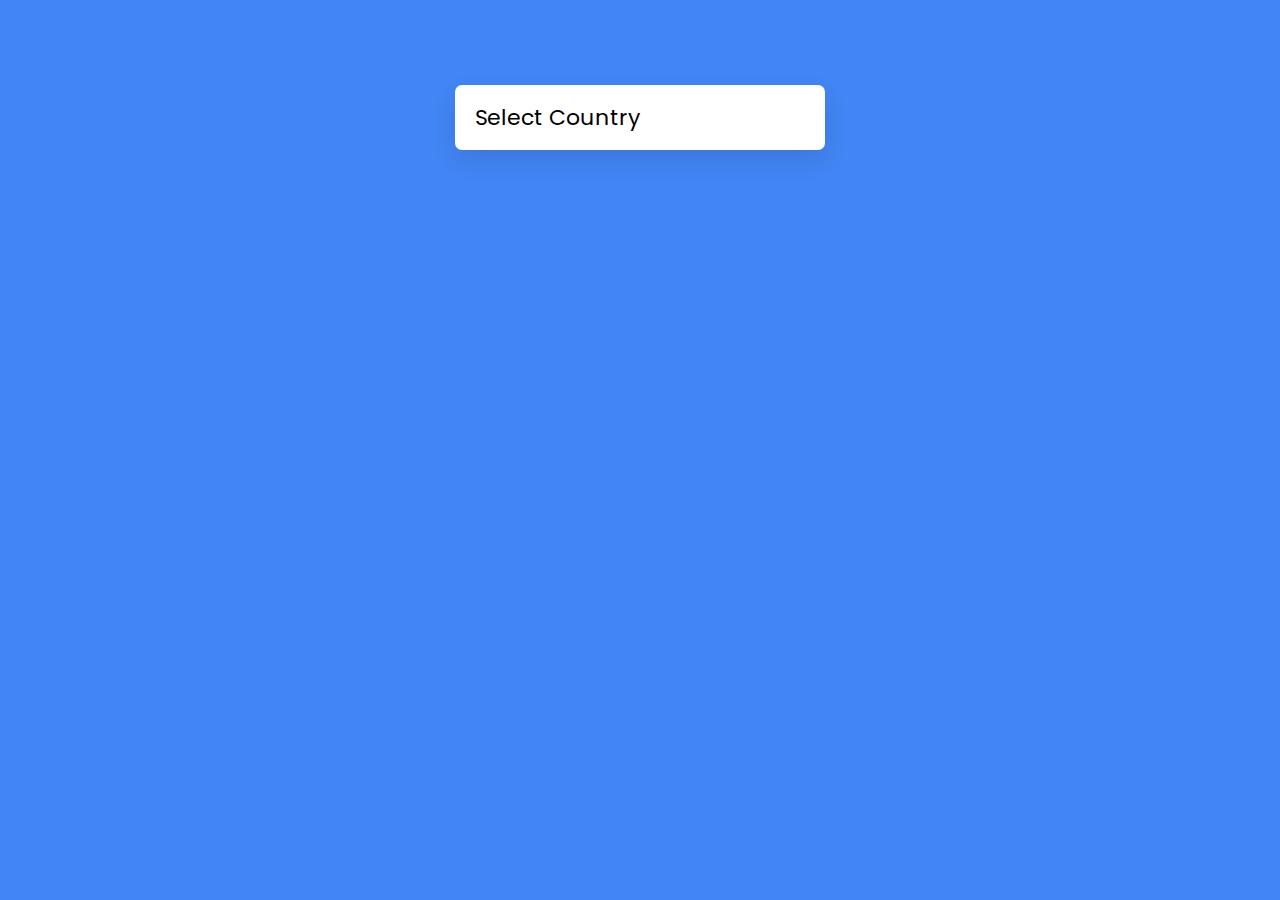
<file: Custom Select Menu/index.html>
<!DOCTYPE html>
<html lang="en" dir="ltr">
  <head>
    <meta charset="utf-8">  
    <title>Custom Select Menu</title>
    <link rel="stylesheet" href="style.css">
    <meta name="viewport" content="width=device-width, initial-scale=1.0">
    <link rel="stylesheet" href="https://unicons.iconscout.com/release/v4.0.0/css/line.css">
  </head>
  <body>
    <div class="wrapper">
      <div class="select-btn">
        <span>Select Country</span>
        <i class="uil uil-angle-down"></i>
      </div>
      <div class="content">
        <div class="search">
          <i class="uil uil-search"></i>
          <input spellcheck="false" type="text" placeholder="Search">
        </div>
        <ul class="options"></ul>
      </div>
    </div>
    <script src="script.js"></script>
  </body>
</html>
</file>
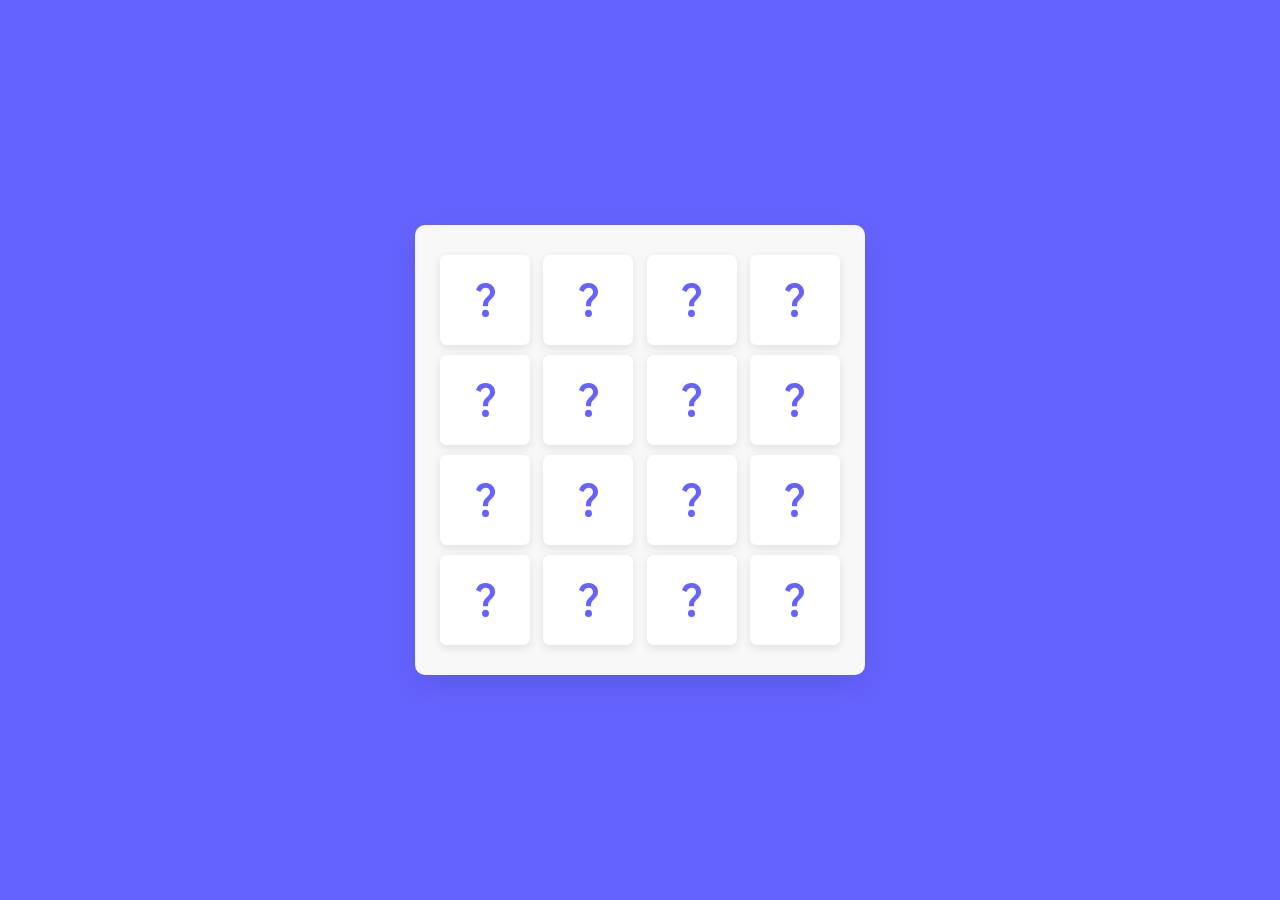
<file: Memory Card Game/index.html>
<!DOCTYPE html>
<html lang="en" dir="ltr">
  <head>
    <meta charset="utf-8">  
    <title>Memory Card Game</title>
    <link rel="stylesheet" href="style.css">
    <meta name="viewport" content="width=device-width, initial-scale=1.0">
  </head>
  <body>
    <div class="wrapper">
      <ul class="cards">
        <li class="card">
          <div class="view front-view">
            <img src="images/que_icon.svg" alt="icon">
          </div>
          <div class="view back-view">
            <img src="images/img-1.png" alt="card-img">
          </div>
        </li>
        <li class="card">
          <div class="view front-view">
            <img src="images/que_icon.svg" alt="icon">
          </div>
          <div class="view back-view">
            <img src="images/img-6.png" alt="card-img">
          </div>
        </li>
        <li class="card">
          <div class="view front-view">
            <img src="images/que_icon.svg" alt="icon">
          </div>
          <div class="view back-view">
            <img src="images/img-3.png" alt="card-img">
          </div>
        </li>
        <li class="card">
          <div class="view front-view">
            <img src="images/que_icon.svg" alt="icon">
          </div>
          <div class="view back-view">
            <img src="images/img-2.png" alt="card-img">
          </div>
        </li>
        <li class="card">
          <div class="view front-view">
            <img src="images/que_icon.svg" alt="icon">
          </div>
          <div class="view back-view">
            <img src="images/img-1.png" alt="card-img">
          </div>
        </li>
        <li class="card">
          <div class="view front-view">
            <img src="images/que_icon.svg" alt="icon">
          </div>
          <div class="view back-view">
            <img src="images/img-5.png" alt="card-img">
          </div>
        </li>
        <li class="card">
          <div class="view front-view">
            <img src="images/que_icon.svg" alt="icon">
          </div>
          <div class="view back-view">
            <img src="images/img-2.png" alt="card-img">
          </div>
        </li>
        <li class="card">
          <div class="view front-view">
            <img src="images/que_icon.svg" alt="icon">
          </div>
          <div class="view back-view">
            <img src="images/img-6.png" alt="card-img">
          </div>
        </li>
        <li class="card">
          <div class="view front-view">
            <img src="images/que_icon.svg" alt="icon">
          </div>
          <div class="view back-view">
            <img src="images/img-3.png" alt="card-img">
          </div>
        </li>
        <li class="card">
          <div class="view front-view">
            <img src="images/que_icon.svg" alt="icon">
          </div>
          <div class="view back-view">
            <img src="images/img-4.png" alt="card-img">
          </div>
        </li>
        <li class="card">
          <div class="view front-view">
            <img src="images/que_icon.svg" alt="icon">
          </div>
          <div class="view back-view">
            <img src="images/img-5.png" alt="card-img">
          </div>
        </li>
        <li class="card">
          <div class="view front-view">
            <img src="images/que_icon.svg" alt="icon">
          </div>
          <div class="view back-view">
            <img src="images/img-4.png" alt="card-img">
          </div>
        </li>
        <li class="card">
          <div class="view front-view">
            <img src="images/que_icon.svg" alt="icon">
          </div>
          <div class="view back-view">
            <img src="images/img-4.png" alt="card-img">
          </div>
        </li>
        <li class="card">
          <div class="view front-view">
            <img src="images/que_icon.svg" alt="icon">
          </div>
          <div class="view back-view">
            <img src="images/img-4.png" alt="card-img">
          </div>
        </li>
        <li class="card">
          <div class="view front-view">
            <img src="images/que_icon.svg" alt="icon">
          </div>
          <div class="view back-view">
            <img src="images/img-4.png" alt="card-img">
          </div>
        </li>
        <li class="card">
          <div class="view front-view">
            <img src="images/que_icon.svg" alt="icon">
          </div>
          <div class="view back-view">
            <img src="images/img-4.png" alt="card-img">
          </div>
        </li>
      </ul>
    </div>
    <script src="script.js"></script>
  </body>
</html>
</file>
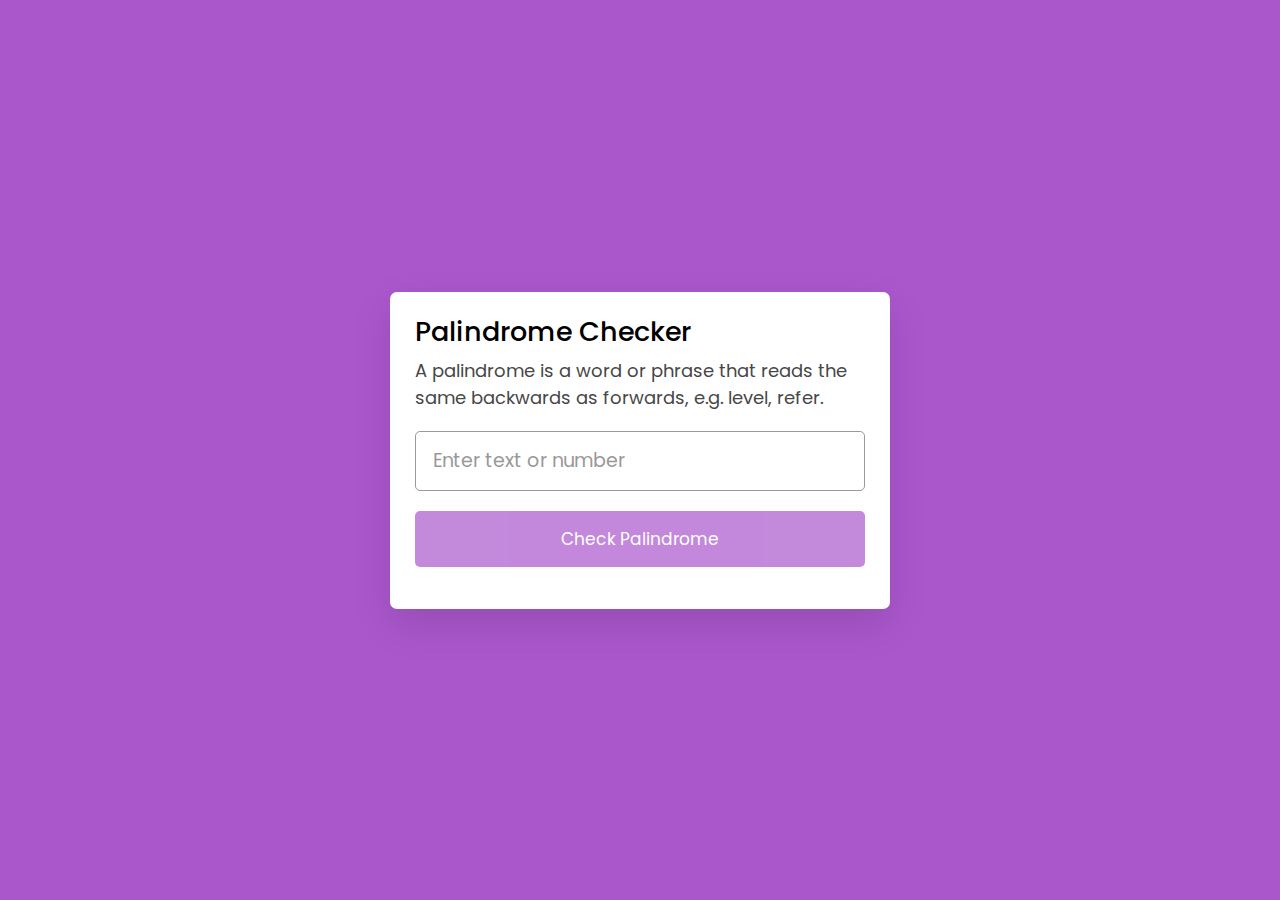
<file: Palindrom Checkers/index.html>
<!DOCTYPE html>
<html lang="en">
<head>
    <meta charset="UTF-8">
    <meta http-equiv="X-UA-Compatible" content="IE=edge">
    <meta name="viewport" content="width=device-width, initial-scale=1.0">
    <title>Document</title>
    <link rel="stylesheet" href="style.css">
</head>
<body>
    <div class="wrapper">
        <header>
            <h1>Palindrome Checker</h1>
            <p>A palindrome is a word or phrase that reads the same backwards as forwards, e.g. level, refer.</p>
        </header>
        <div class="inputs">
            <input type="text" placeholder="Enter text or number">
            <button>Check Palindrome</button>
        </div>
        <p class="info-txt">Yes, <span>'Borrow or rob'</span> is a palindrome!</p>
    </div>
    <script src="script.js"></script>
</body>
</html>
</file>
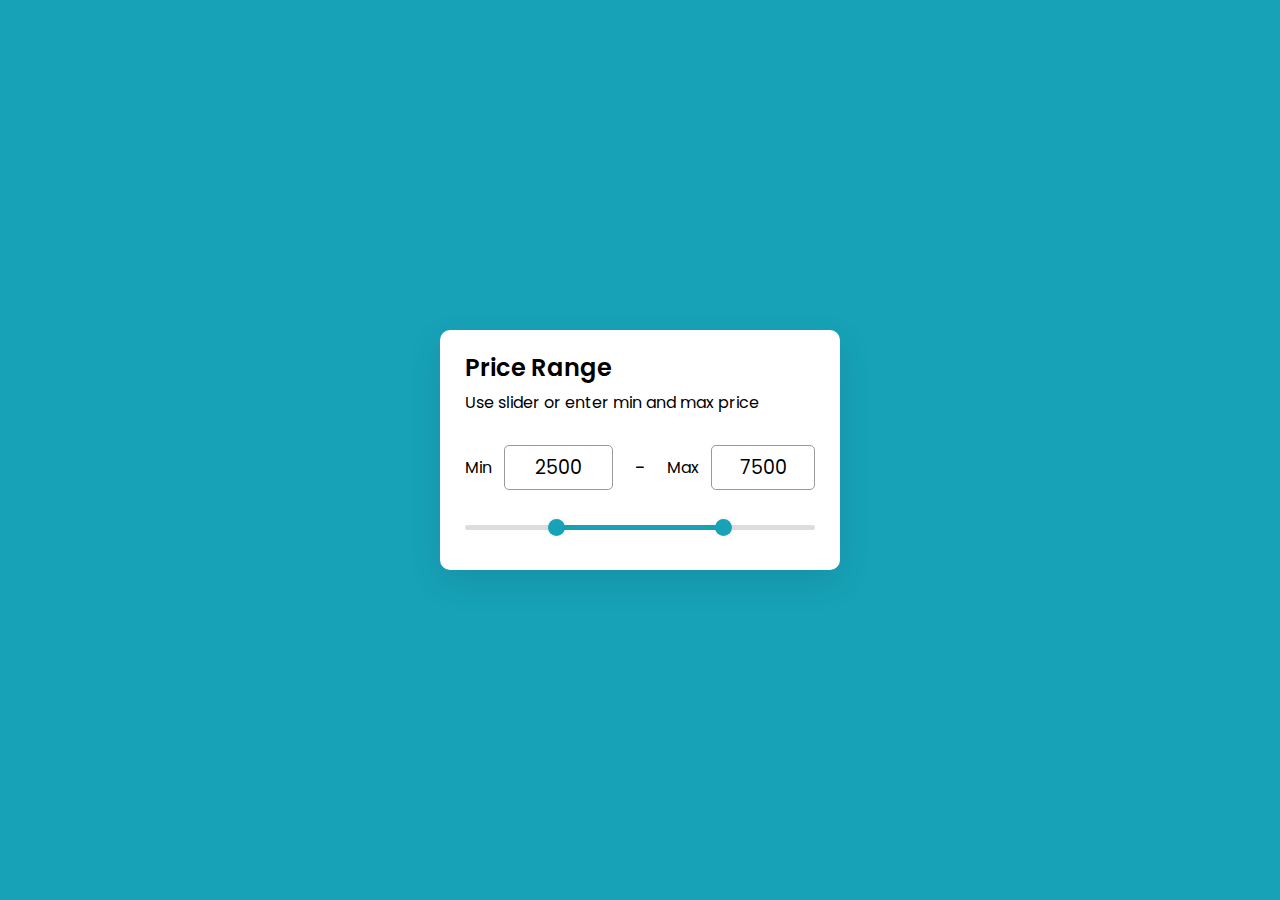
<file: Price Range Slider/index.html>
<!DOCTYPE html>
<html lang="en" dir="ltr">
  <head>
    <meta charset="utf-8">  
    <title>Price Range Slider</title>
    <link rel="stylesheet" href="style.css">
    <meta name="viewport" content="width=device-width, initial-scale=1.0">
  </head>
  <body>
    <div class="wrapper">
      <header>
        <h2>Price Range</h2>
        <p>Use slider or enter min and max price</p>
      </header>
      <div class="price-input">
        <div class="field">
          <span>Min</span>
          <input type="number" class="input-min" value="2500">
        </div>
        <div class="separator">-</div>
        <div class="field">
          <span>Max</span>
          <input type="number" class="input-max" value="7500">
        </div>
      </div>
      <div class="slider">
        <div class="progress"></div>
      </div>
      <div class="range-input">
        <input type="range" class="range-min" min="0" max="10000" value="2500" step="100">
        <input type="range" class="range-max" min="0" max="10000" value="7500" step="100">
      </div>
    </div>
    <script src="script.js"></script>
  </body>
</html>
</file>
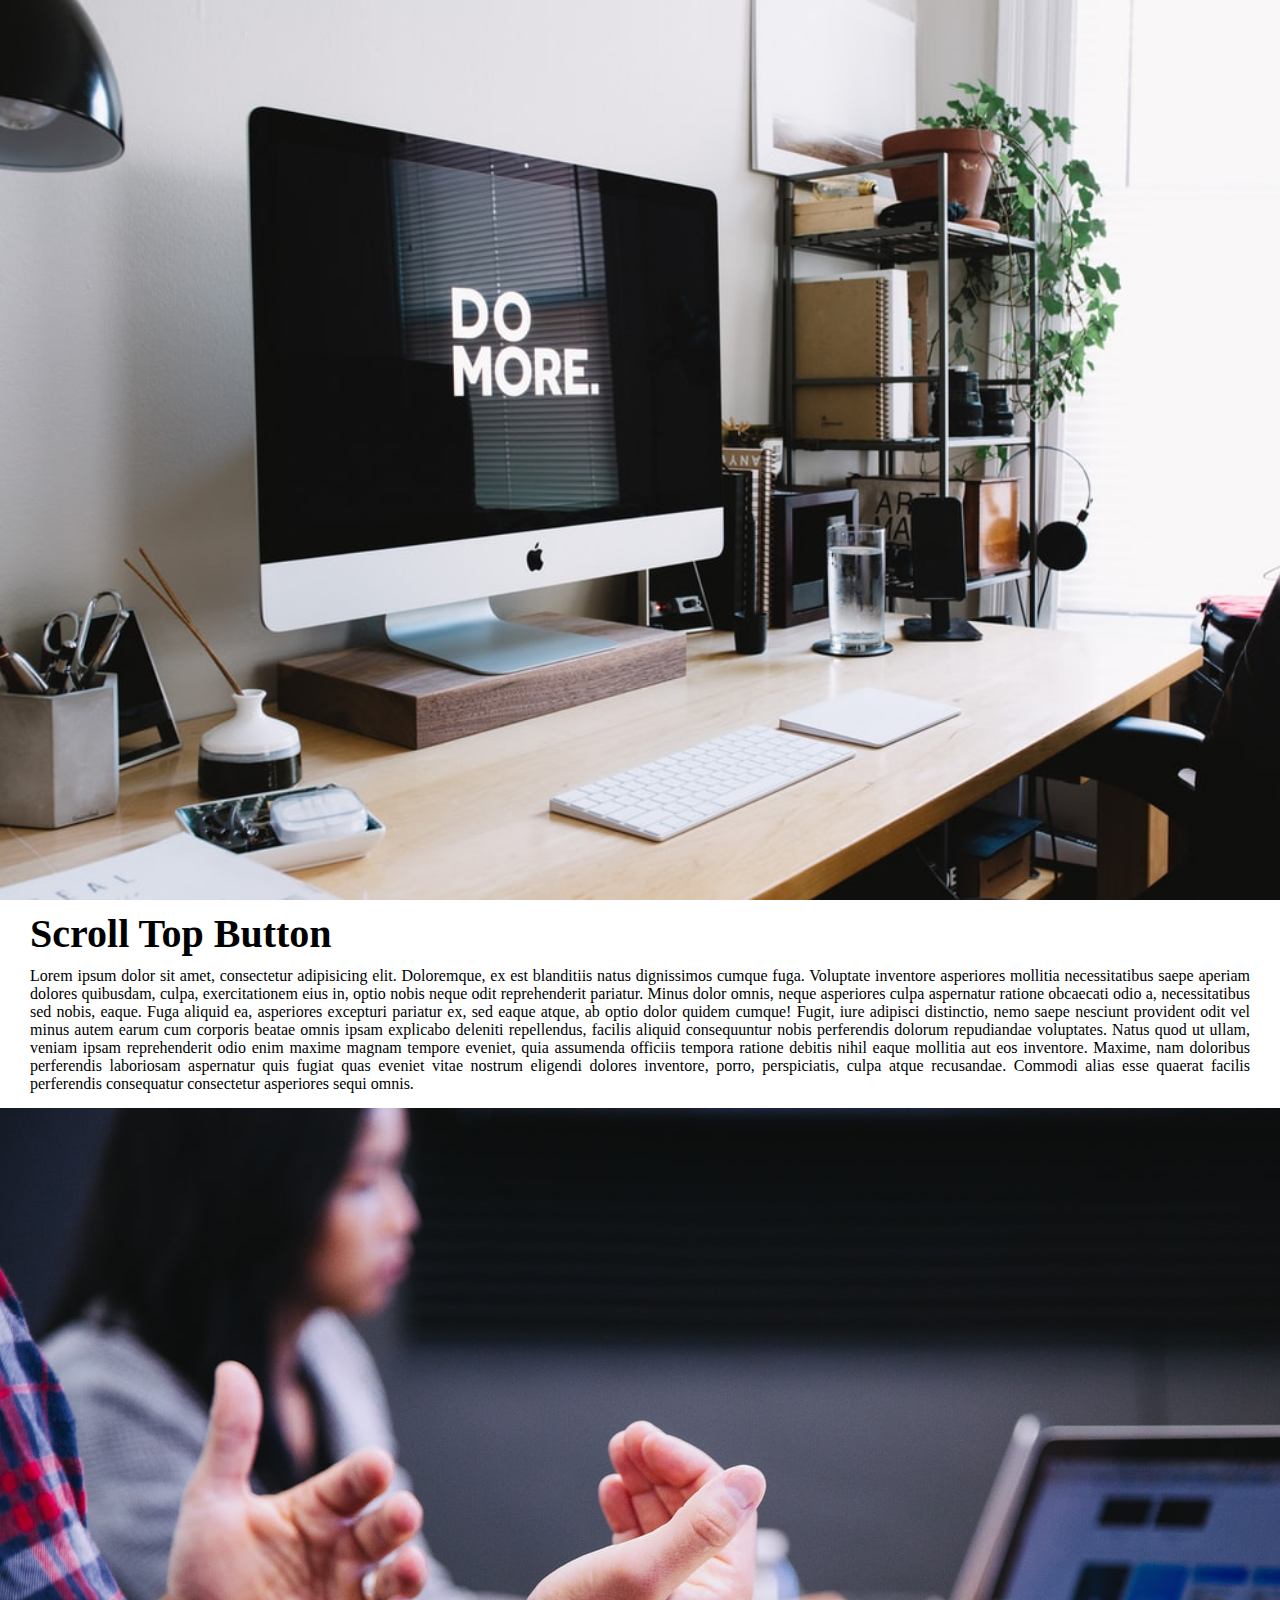
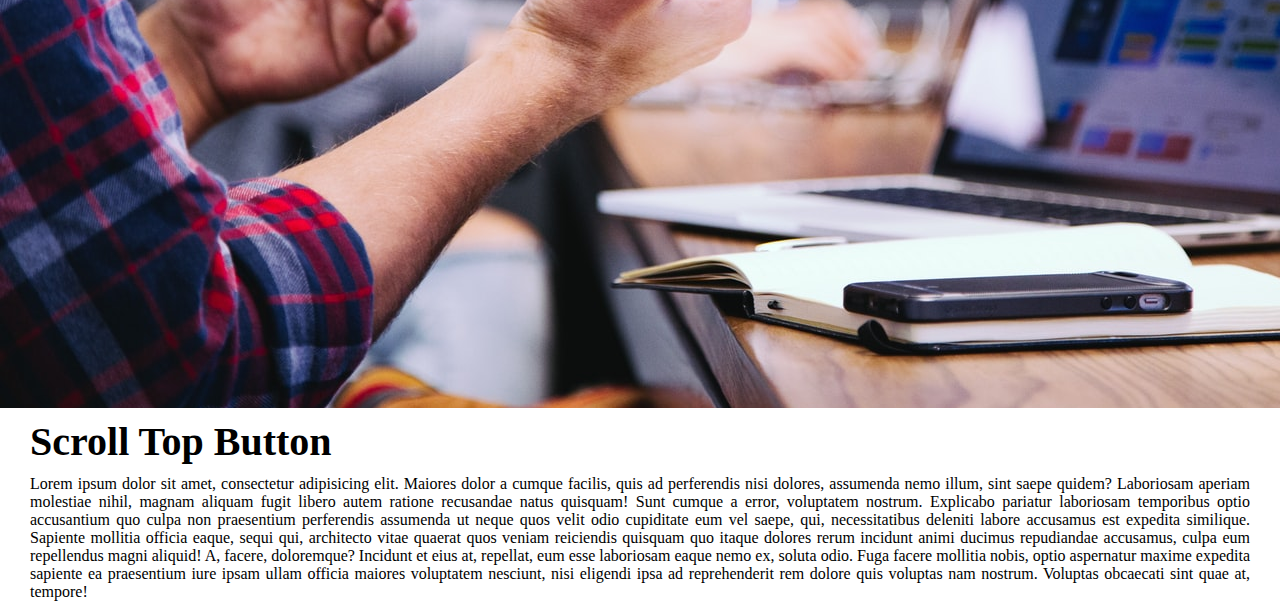
<file: Scroll Top Button/index.html>
<!DOCTYPE html>
<html lang="en" dir="ltr">
  <head>
    <meta charset="utf-8">
    <title>Scroll Top Button</title>
    <link rel="stylesheet" href="style.css">
    <link rel="stylesheet" href="https://use.fontawesome.com/releases/v5.6.3/css/all.css">
    <script src="https://code.jquery.com/jquery-3.4.1.js"></script>
    <script>
      $(document).ready(function(){
      $(window).scroll(function(){
        if($(window).scrollTop() > 300){
          $('i').css({
            "opacity":"1", "pointer-events":"auto"
          });
        }else{
          $('i').css({
            "opacity":"0", "pointer-events":"none"
          });
        }
      });
      $('i').click(function(){
        $('html').animate({scrollTop:0}, 500);
      });
    });
    </script>

  </head>
  <body>
    <i class="fas fa-chevron-up"></i>
    <div class="sec1"></div>
    <h1>Scroll Top Button</h1>
    <p>Lorem ipsum dolor sit amet, consectetur adipisicing elit. Doloremque, ex est blanditiis natus dignissimos cumque fuga. Voluptate inventore asperiores mollitia necessitatibus saepe aperiam dolores quibusdam, culpa, exercitationem eius in, optio nobis neque odit reprehenderit pariatur. Minus dolor omnis, neque asperiores culpa aspernatur ratione obcaecati odio a, necessitatibus sed nobis, eaque. Fuga aliquid ea, asperiores excepturi pariatur ex, sed eaque atque, ab optio dolor quidem cumque! Fugit, iure adipisci distinctio, nemo saepe nesciunt provident odit vel minus autem earum cum corporis beatae omnis ipsam explicabo deleniti repellendus, facilis aliquid consequuntur nobis perferendis dolorum repudiandae voluptates. Natus quod ut ullam, veniam ipsam reprehenderit odio enim maxime magnam tempore eveniet, quia assumenda officiis tempora ratione debitis nihil eaque mollitia aut eos inventore. Maxime, nam doloribus perferendis laboriosam aspernatur quis fugiat quas eveniet vitae nostrum eligendi dolores inventore, porro, perspiciatis, culpa atque recusandae. Commodi alias esse quaerat facilis perferendis consequatur consectetur asperiores sequi omnis.</p>

    <div class="sec2"></div>
    <h1>Scroll Top Button</h1>
    <p>Lorem ipsum dolor sit amet, consectetur adipisicing elit. Maiores dolor a cumque facilis, quis ad perferendis nisi dolores, assumenda nemo illum, sint saepe quidem? Laboriosam aperiam molestiae nihil, magnam aliquam fugit libero autem ratione recusandae natus quisquam! Sunt cumque a error, voluptatem nostrum. Explicabo pariatur laboriosam temporibus optio accusantium quo culpa non praesentium perferendis assumenda ut neque quos velit odio cupiditate eum vel saepe, qui, necessitatibus deleniti labore accusamus est expedita similique. Sapiente mollitia officia eaque, sequi qui, architecto vitae quaerat quos veniam reiciendis quisquam quo itaque dolores rerum incidunt animi ducimus repudiandae accusamus, culpa eum repellendus magni aliquid! A, facere, doloremque? Incidunt et eius at, repellat, eum esse laboriosam eaque nemo ex, soluta odio. Fuga facere mollitia nobis, optio aspernatur maxime expedita sapiente ea praesentium iure ipsam ullam officia maiores voluptatem nesciunt, nisi eligendi ipsa ad reprehenderit rem dolore quis voluptas nam nostrum. Voluptas obcaecati sint quae at, tempore!</p>

  </body>
</html
</file>
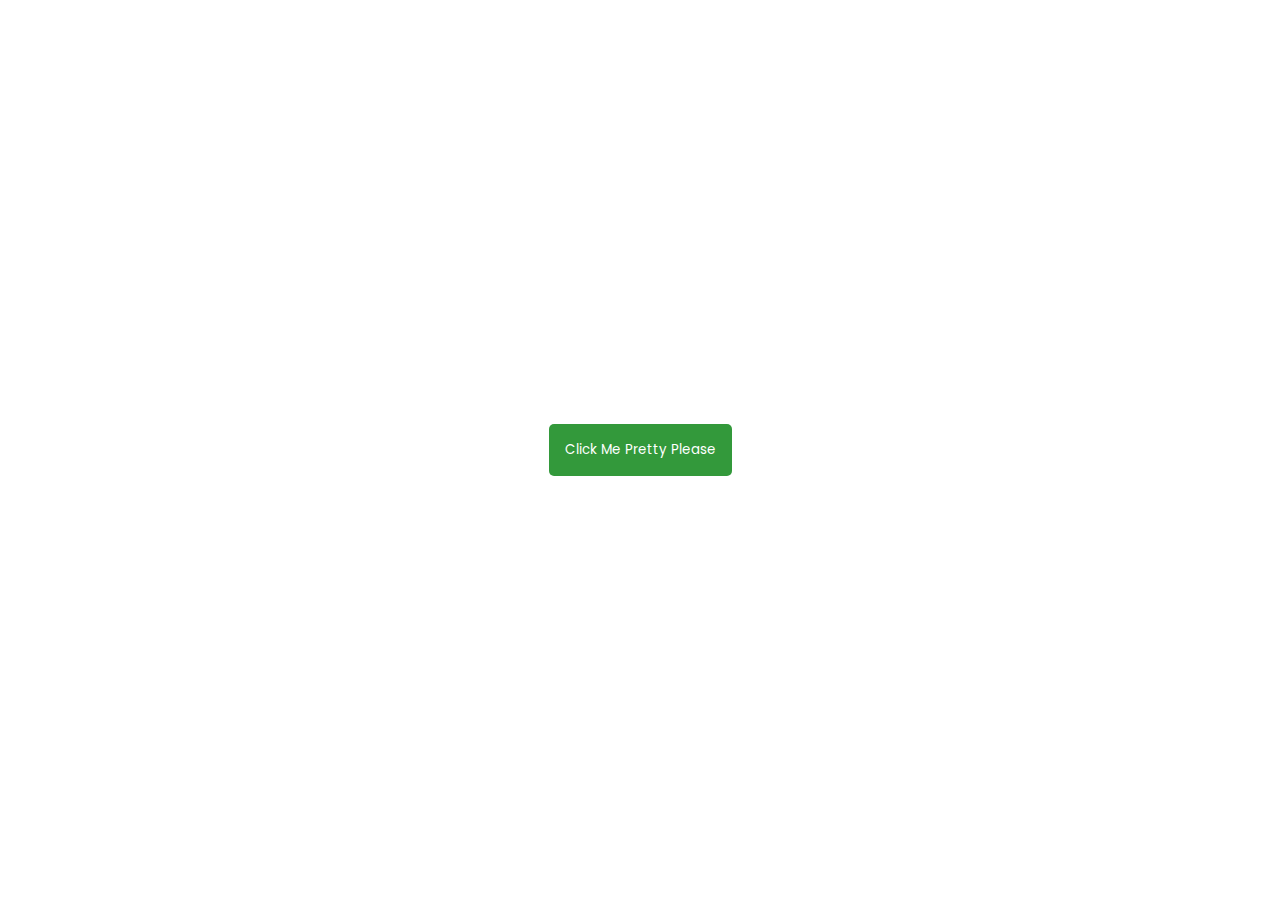
<file: Toast Notification/index.html>
<!DOCTYPE html>
<html lang="en">
    <head>
        <meta charset="UTF-8" />
        <meta name="viewport" content="width=device-width, initial-scale=1.0" />
        <title>Toast Notifaction</title>
        <link rel="stylesheet" href="style.css" />
        <script src="script.js" defer></script>
    </head>
    <body>
        <div id="container"></div>
        <button id="btn">Click Me Pretty Please</button>
    </body>
</html>
</file>
<file: Custom Select Menu/style.css>
@import url('https://fonts.googleapis.com/css2?family=Poppins:wght@400;500;600;700&display=swap');
*{
  margin: 0;
  padding: 0;
  box-sizing: border-box;
  font-family: 'Poppins', sans-serif;
}
body{
  background: #4285f4;
}
::selection{
  color: #fff;
  background: #4285f4;
}
.wrapper{
  width: 370px;
  margin: 85px auto 0;
}
.select-btn, li{
  display: flex;
  align-items: center;
  cursor: pointer;
}
.select-btn{
  height: 65px;
  padding: 0 20px;
  font-size: 22px;
  background: #fff;
  border-radius: 7px;
  justify-content: space-between;
  box-shadow: 0 10px 25px rgba(0,0,0,0.1);
}
.select-btn i{
  font-size: 31px;
  transition: transform 0.3s linear;
}
.wrapper.active .select-btn i{
  transform: rotate(-180deg);
}
.content{
  display: none;
  padding: 20px;
  margin-top: 15px;
  background: #fff;
  border-radius: 7px;
  box-shadow: 0 10px 25px rgba(0,0,0,0.1);
}
.wrapper.active .content{
  display: block;
}
.content .search{
  position: relative;
}
.search i{
  top: 50%;
  left: 15px;
  color: #999;
  font-size: 20px;
  pointer-events: none;
  transform: translateY(-50%);
  position: absolute;
}
.search input{
  height: 50px;
  width: 100%;
  outline: none;
  font-size: 17px;
  border-radius: 5px;
  padding: 0 20px 0 43px;
  border: 1px solid #B3B3B3;
}
.search input:focus{
  padding-left: 42px;
  border: 2px solid #4285f4;
}
.search input::placeholder{
  color: #bfbfbf;
}
.content .options{
  margin-top: 10px;
  max-height: 250px;
  overflow-y: auto;
  padding-right: 7px;
}
.options::-webkit-scrollbar{
  width: 7px;
}
.options::-webkit-scrollbar-track{
  background: #f1f1f1;
  border-radius: 25px;
}
.options::-webkit-scrollbar-thumb{
  background: #ccc;
  border-radius: 25px;
}
.options::-webkit-scrollbar-thumb:hover{
  background: #b3b3b3;
}
.options li{
  height: 50px;
  padding: 0 13px;
  font-size: 21px;
}
.options li:hover, li.selected{
  border-radius: 5px;
  background: #f2f2f2;
}
</file>
<file: Memory Card Game/style.css>
@import url('https://fonts.googleapis.com/css2?family=Poppins:wght@400;500;600;700&display=swap');
*{
  margin: 0;
  padding: 0;
  box-sizing: border-box;
  font-family: 'Poppins', sans-serif;
}
body{
  display: flex;
  align-items: center;
  justify-content: center;
  min-height: 100vh;
  background: #6563FF;
}
.wrapper{
  padding: 25px;
  border-radius: 10px;
  background: #F8F8F8;
  box-shadow: 0 10px 30px rgba(0,0,0,0.1);
}
.cards, .card, .view{
  display: flex;
  align-items: center;
  justify-content: center;
}
.cards{
  height: 400px;
  width: 400px;
  flex-wrap: wrap;
  justify-content: space-between;
}
.cards .card{
  cursor: pointer;
  list-style: none;
  user-select: none;
  position: relative;
  perspective: 1000px;
  transform-style: preserve-3d;
  height: calc(100% / 4 - 10px);
  width: calc(100% / 4 - 10px);
}
.card.shake{
  animation: shake 0.35s ease-in-out;
}
@keyframes shake {
  0%, 100%{
    transform: translateX(0);
  }
  20%{
    transform: translateX(-13px);
  }
  40%{
    transform: translateX(13px);
  }
  60%{
    transform: translateX(-8px);
  }
  80%{
    transform: translateX(8px);
  }
}
.card .view{
  width: 100%;
  height: 100%;
  position: absolute;
  border-radius: 7px;
  background: #fff;
  pointer-events: none;
  backface-visibility: hidden;
  box-shadow: 0 3px 10px rgba(0,0,0,0.1);
  transition: transform 0.25s linear;
}
.card .front-view img{
  width: 19px;
}
.card .back-view img{
  max-width: 45px;
}
.card .back-view{
  transform: rotateY(-180deg);
}
.card.flip .back-view{
  transform: rotateY(0);
}
.card.flip .front-view{
  transform: rotateY(180deg);
}

@media screen and (max-width: 700px) {
  .cards{
    height: 350px;
    width: 350px;
  }
  .card .front-view img{
    width: 17px;
  }
  .card .back-view img{
    max-width: 40px;
  }
}

@media screen and (max-width: 530px) {
  .cards{
    height: 300px;
    width: 300px;
  }
  .card .front-view img{
    width: 15px;
  }
  .card .back-view img{
    max-width: 35px;
  }
}
</file>
<file: Palindrom Checkers/style.css>
@import url('https://fonts.googleapis.com/css2?family=Poppins:wght@400;500;600;700&display=swap');
*{
  margin: 0;
  padding: 0;
  box-sizing: border-box;
  font-family: 'Poppins', sans-serif;
}
body{
  display: flex;
  padding: 0 10px;
  align-items: center;
  justify-content: center;
  min-height: 100vh;
  background: #AA57CC;
}
::selection{
  color: #fff;
  background: rgb(170,87,204,0.8);
}
.wrapper{
  max-width: 500px;
  background: #fff;
  border-radius: 7px;
  padding: 20px 25px 15px;
  box-shadow: 0 15px 40px rgba(0,0,0,0.12);
}
header h1{
  font-size: 27px;
  font-weight: 500;
}
header p{
  margin-top: 5px;
  font-size: 18px;
  color: #474747;
}
.inputs{
  margin: 20px 0 27px;
}
.inputs input{
  width: 100%;
  height: 60px;
  outline: none;
  padding: 0 17px;
  font-size: 19px;
  border-radius: 5px;
  border: 1px solid #999;
  transition: 0.1s ease;
}
.inputs input::placeholder{
  color: #999999;
}
.inputs input:focus{
  box-shadow: 0 3px 6px rgba(0,0,0,0.13);
}
.inputs input:focus::placeholder{
  color: #bebebe;
}
.inputs button{
  width: 100%;
  height: 56px;
  border: none;
  opacity: 0.7;
  outline: none;
  color: #fff;
  cursor: pointer;
  font-size: 17px;
  margin-top: 20px;
  border-radius: 5px;
  pointer-events: none;
  background: #AA57CC;
  transition: opacity 0.15s ease;
}
.inputs button.active{
  opacity: 1;
  pointer-events: auto;
}
.info-txt{
  display: none;
  font-size: 19px;
  text-align: center;
  margin-bottom: 18px;
}
.info-txt span{
  color: #AA57CC;
}

@media (max-width: 520px) {
  .wrapper{
    padding: 17px 20px 10px;
  }
  header h1{
    font-size: 25px;
  }
  header p{
    font-size: 16px;
  }
  .inputs input{
    height: 54px;
    font-size: 17px;
  }
  .inputs button{
    height: 50px;
    font-size: 16px;
    margin-top: 17px;
  }
  .info-txt{
    font-size: 18px;
  }
}
</file>
<file: Price Range Slider/style.css>
@import url('https://fonts.googleapis.com/css2?family=Poppins:wght@400;500;600;700&display=swap');
*{
  margin: 0;
  padding: 0;
  box-sizing: border-box;
  font-family: 'Poppins', sans-serif;
}
body{
  display: flex;
  align-items: center;
  justify-content: center;
  min-height: 100vh;
  background: #17A2B8;
}
::selection{
  color: #fff;
  background: #17A2B8;
}
.wrapper{
  width: 400px;
  background: #fff;
  border-radius: 10px;
  padding: 20px 25px 40px;
  box-shadow: 0 12px 35px rgba(0,0,0,0.1);
}
header h2{
  font-size: 24px;
  font-weight: 600;
}
header p{
  margin-top: 5px;
  font-size: 16px;
}
.price-input{
  width: 100%;
  display: flex;
  margin: 30px 0 35px;
}
.price-input .field{
  display: flex;
  width: 100%;
  height: 45px;
  align-items: center;
}
.field input{
  width: 100%;
  height: 100%;
  outline: none;
  font-size: 19px;
  margin-left: 12px;
  border-radius: 5px;
  text-align: center;
  border: 1px solid #999;
  -moz-appearance: textfield;
}
input[type="number"]::-webkit-outer-spin-button,
input[type="number"]::-webkit-inner-spin-button {
  -webkit-appearance: none;
}
.price-input .separator{
  width: 130px;
  display: flex;
  font-size: 19px;
  align-items: center;
  justify-content: center;
}
.slider{
  height: 5px;
  position: relative;
  background: #ddd;
  border-radius: 5px;
}
.slider .progress{
  height: 100%;
  left: 25%;
  right: 25%;
  position: absolute;
  border-radius: 5px;
  background: #17A2B8;
}
.range-input{
  position: relative;
}
.range-input input{
  position: absolute;
  width: 100%;
  height: 5px;
  top: -5px;
  background: none;
  pointer-events: none;
  -webkit-appearance: none;
  -moz-appearance: none;
}
input[type="range"]::-webkit-slider-thumb{
  height: 17px;
  width: 17px;
  border-radius: 50%;
  background: #17A2B8;
  pointer-events: auto;
  -webkit-appearance: none;
  box-shadow: 0 0 6px rgba(0,0,0,0.05);
}
input[type="range"]::-moz-range-thumb{
  height: 17px;
  width: 17px;
  border: none;
  border-radius: 50%;
  background: #17A2B8;
  pointer-events: auto;
  -moz-appearance: none;
  box-shadow: 0 0 6px rgba(0,0,0,0.05);
}
</file>
<file: Scroll Top Button/style.css>
*{
    padding: 0;
    margin: 0;
    font-family: montserrat;
  }
  .sec1,.sec2{
    background: url(img/bg1.jpg) no-repeat;
    background-size: cover;
    height: 100vh;
  }
  .sec2{
    background: url(img/bg2.jpg) no-repeat;
  }
  h1{
    font-size: 40px;
    padding: 10px 30px;
  }
  p{
    padding: 0px 30px 15px 30px;
    text-align: justify;
  }
  i{
    position: fixed;
    bottom: 40px;
    right: 40px;
    font-size: 45px;
    background: #0f55bd;
    padding: 7px 10px;
    border-radius: 50%;
    color: white;
    cursor: pointer;
    border: 1px solid #0D47A1;
    opacity: 0;
    pointer-events: none;
    transition: opacity .3s ease-in-out;
  }
  i:hover{
    transition: .5s;
    background: #0d4aa5;
  }
</file>
<file: Toast Notification/style.css>
@import url("https://fonts.googleapis.com/css2?family=Poppins:wght@200;400;600&display=swap");

* {
    box-sizing: border-box;
}

body {
    display: flex;
    align-items: center;
    justify-content: center;
    font-family: "Poppins", sans-serif;
    margin: 0;
    min-height: 100vh;
}

button {
    background-color: rgb(51, 153, 59);
    color: white;
    font-family: inherit;
    padding: 1rem;
    border-radius: 5px;
    border: none;
}

#container {
    position: fixed;
    bottom: 10px;
    right: 10px;
}

.toast {
    background-color: rgb(51, 153, 59);
    border-radius: 5px;
    color: #fff;
    padding: 2rem;
    margin: 1rem;
}
</file>
